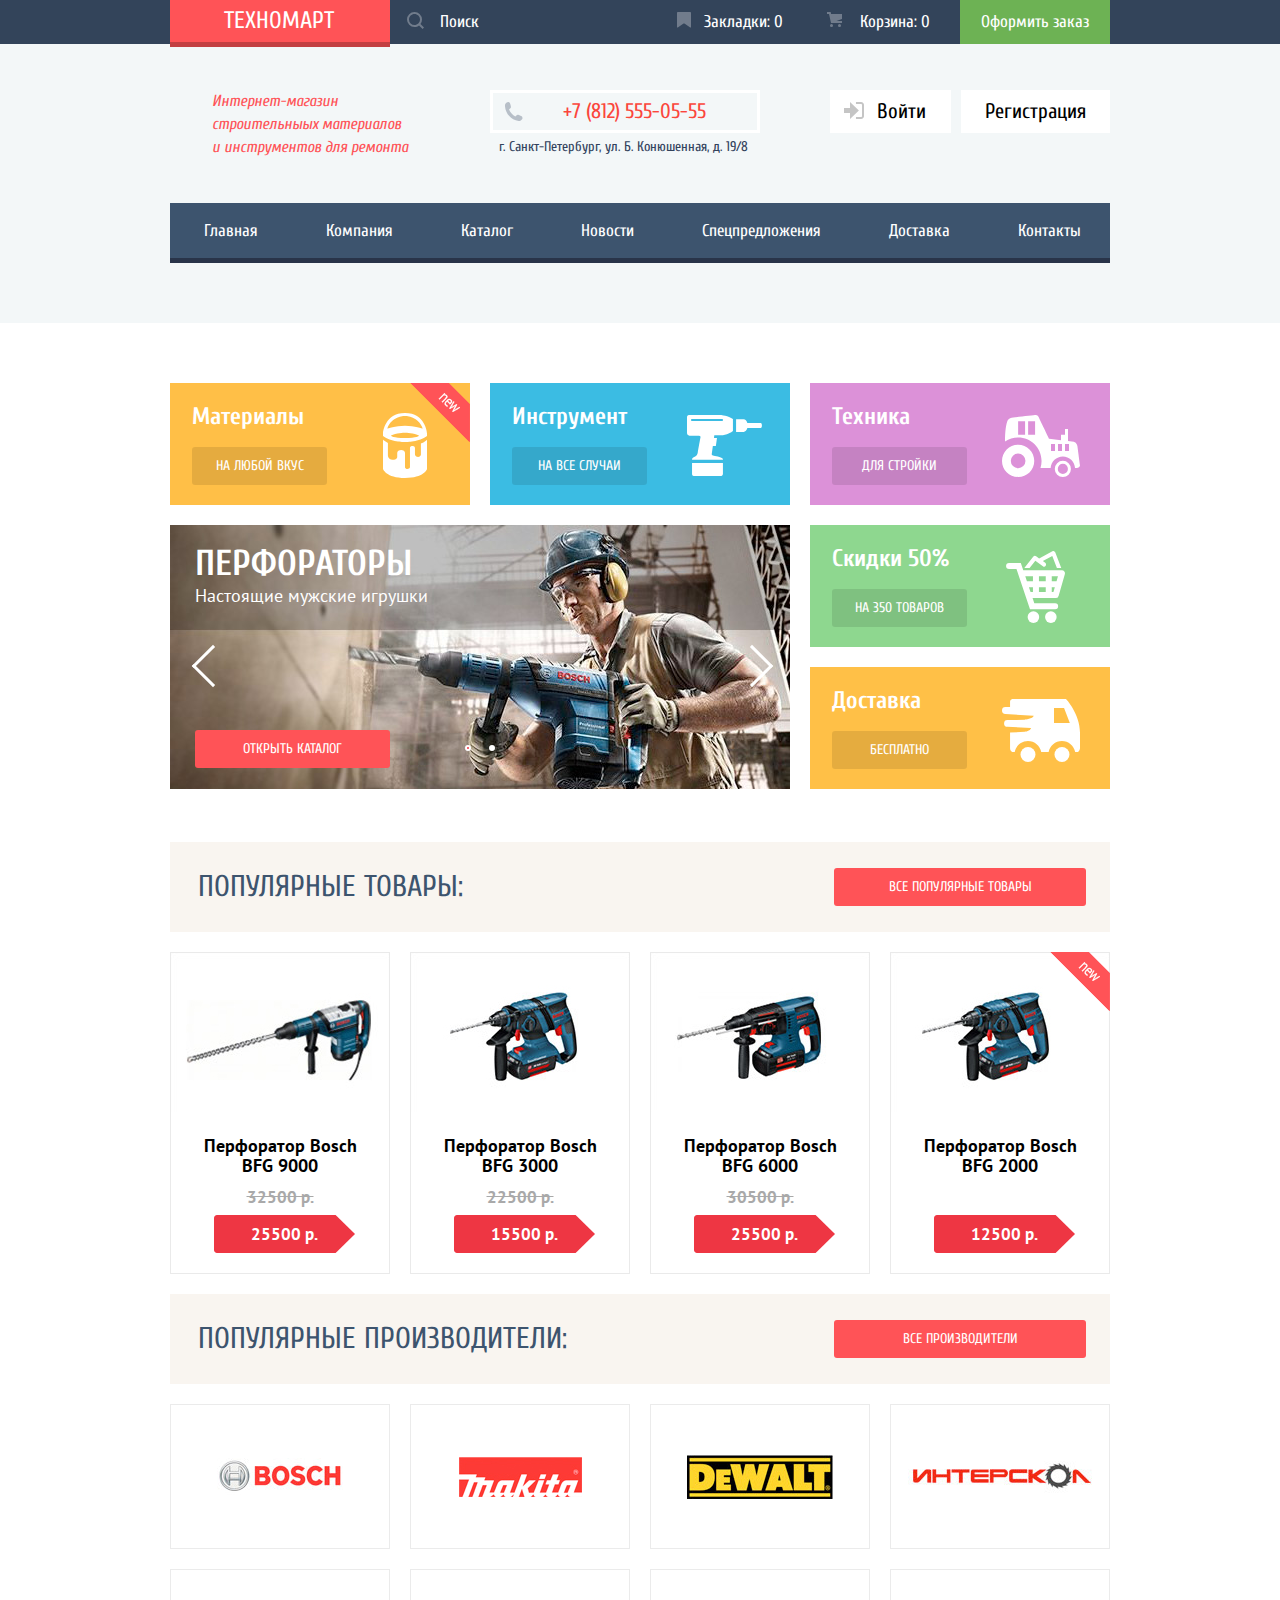
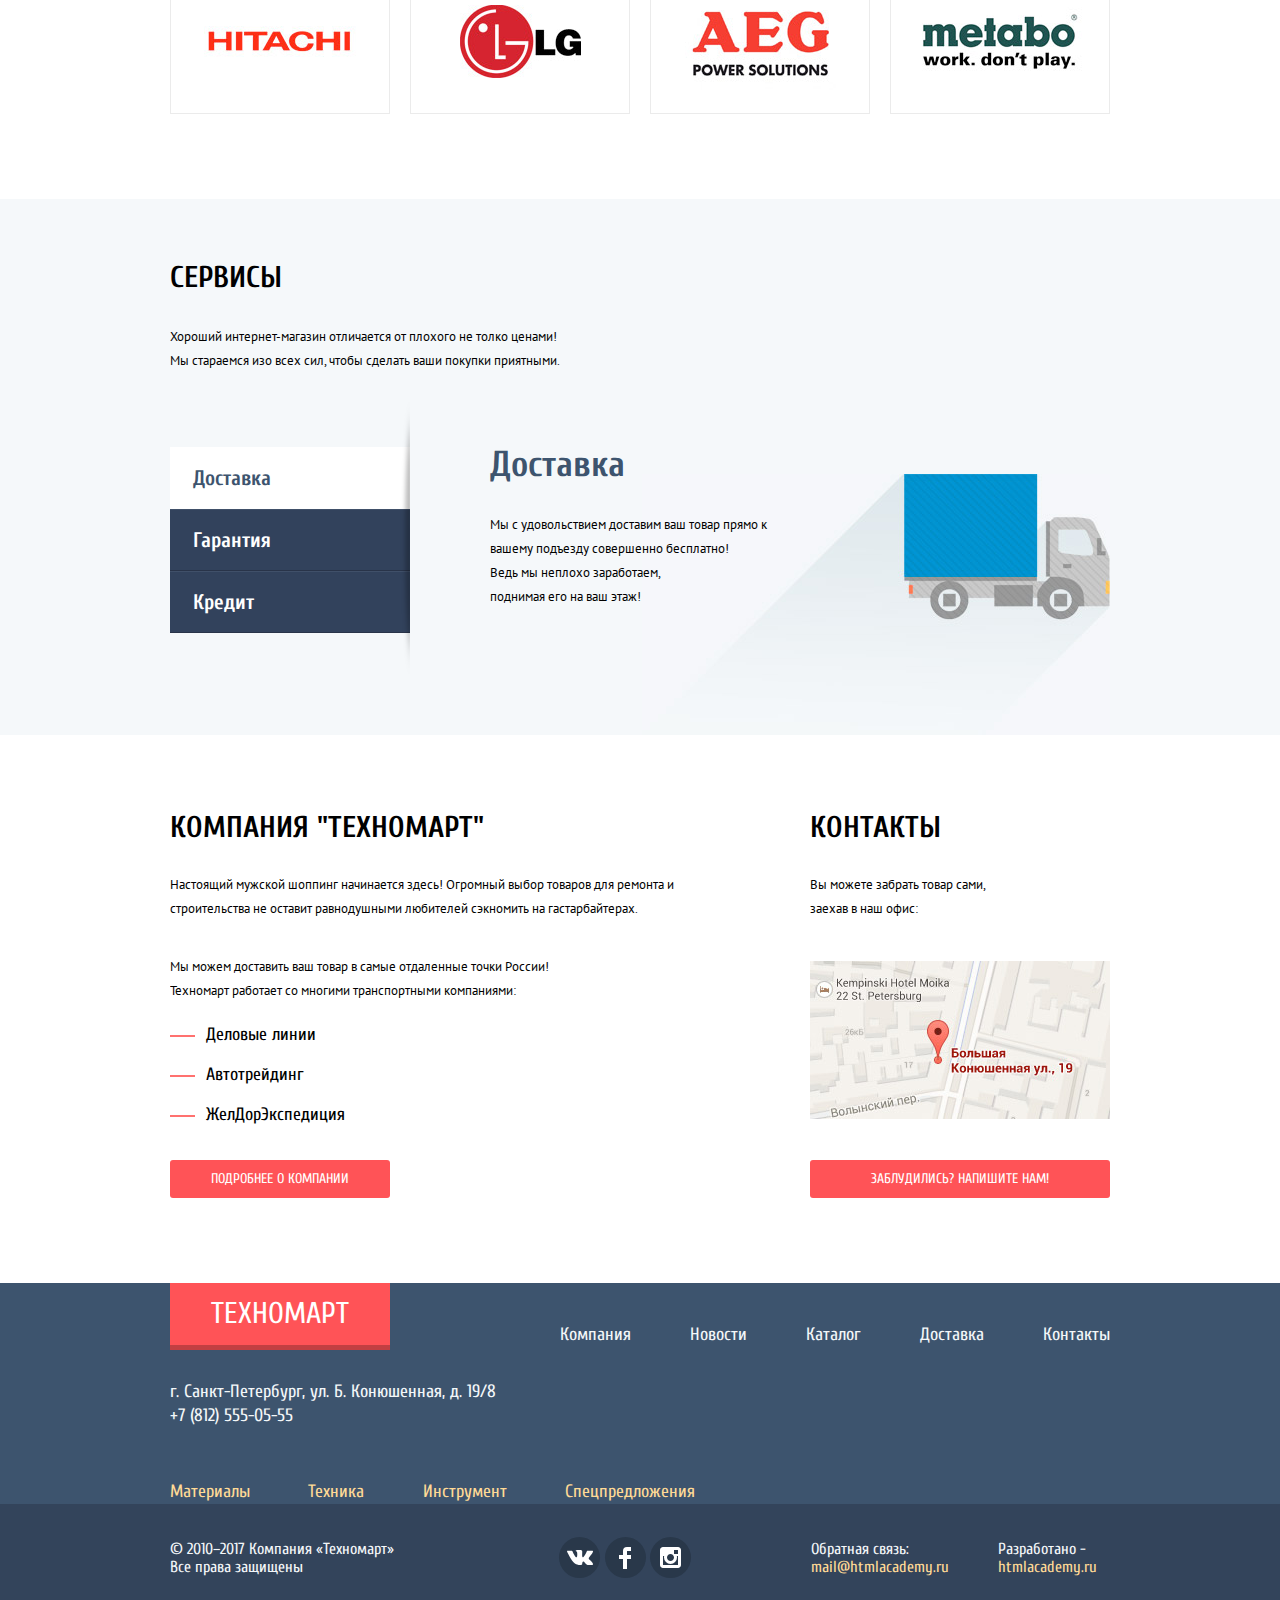
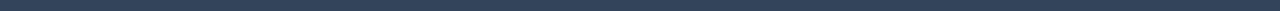
<file: index.html>
<!DOCTYPE html>
<html lang="ru">
  <head>
    <meta charset="utf-8">
    <title>HTML Academy: Техномарт</title>
    <link href="css/normalize.css" rel="stylesheet">
    <link href="https://fonts.googleapis.com/css?family=Cuprum:400,400i,700&amp;subset=cyrillic" rel="stylesheet">
    <link href="https://fonts.googleapis.com/css?family=PT+Sans:400,700&amp;subset=cyrillic" rel="stylesheet">
    <link href="css/style.css" rel="stylesheet">
  </head>
  <body>
    <header class="main-header">
      <div class="top-header">
        <div class="container">
          <div class="header-logo">Техномарт</div>
          <div class="top-header-wrap">
            <form class="search-form" action="#" method="get">
              <input class="search" type="search" placeholder="Поиск">
              <button class="search-btn" type="submit">Найти</button>
            </form>
            <ul class="markers-and-cart">
              <li><a class="markers" href="#">Закладки: 0</a></li>
              <li><a class="cart" href="#">Корзина: 0</a></li>
            </ul>
            <a href="#" class="make-order" >Оформить заказ</a>
          </div>
        </div>
      </div>
      <div class="container">
        <p class="header-title">
          Интернет-магазин строительныых материалов<br>
          и инструментов для ремонта
        </p>
        <section class="header-contacts">
          <h2 class="visually-hidden">Телефон и адрес</h2>
          <div class="phone">
            +7 (812) 555-05-55
          </div>
          <p class="adress">
            г. Санкт-Петербург, ул. Б. Конюшенная, д. 19/8
          </p>
        </section>
        <ul class="user-navigation">
          <li><a href="#" class="sign-in">Войти</a></li>
          <li><a href="#" class="sign-up">Регистрация</a></li>
        </ul>
      </div>
      <nav class="main-navigation container">
        <ul class="site-navigation">
          <li><a href="#">Главная</a></li>
          <li><a href="#">Компания</a></li>
          <li><a href="catalog.html">Каталог</a></li>
          <li><a href="#">Новости</a></li>
          <li><a href="#">Спецпредложения</a></li>
          <li><a href="#">Доставка</a></li>
          <li><a href="#">Контакты</a></li>
        </ul>
      </nav>
    </header>
    <main>
      <h1 class="visually-hidden">Главная страница магазина</h1>
      <section class="categories container">
        <h2 class="visually-hidden">Категории</h2>
        <div class="categories-wrap-left">
          <article class="category materials">
            <h3>Материалы</h3>
            <a href="#" class="button category-btn">На любой вкус</a>
            <div class="flag-new">Новинка</div>
          </article>
          <article class="category instrument">
            <h3>Инструмент</h3>
            <a href="#" class="button category-btn">На все случаи</a>
          </article>
          <article class="slider">
            <input class="visually-hidden" type="radio" id="btn-1" name="toggle" checked>
            <input class="visually-hidden" type="radio" id="btn-2" name="toggle">
            <label for="btn-1" class="arrow-btn left-btn"></label>
            <label for="btn-2" class="arrow-btn right-btn"></label>
            <div class="slider-controls">
              <label for="btn-1"></label>
              <label for="btn-2"></label>
            </div>
            <a href="#" class="button open-catalog">Открыть каталог</a>
            <div class="slides">
              <div class="slide">
                <h3 class="slide-title">Перфораторы</h3>
                <p>Настоящие мужские игрушки</p>
              </div>
              <div class="slide">
                <h3 class="slide-title">Дрели</h3>
                <p>Соседям на радость!</p>
              </div>
            </div>
          </article>
        </div>
        <div class="categories-wrap-right">
          <article class="category technics">
            <h3>Техника</h3>
            <a href="#" class="button category-btn">Для стройки</a>
          </article>
          <article class="category sales">
            <h3>Скидки 50%</h3>
            <a href="#" class="button category-btn">На 350 товаров</a>
          </article>
          <article class="category delivery">
            <h3>Доставка</h3>
            <a href="#" class="button category-btn">Бесплатно</a>
          </article>
        </div>
      </section>
      <section class="popular container">
        <header class="section-head">
          <h2>Популярные товары:</h2>
          <a href="#" class="button all-popular">Все популярные товары</a>
        </header>
        <div class="popular-items">
          <article class="catalog-item">
            <img src="img/bfg-9000.jpg" width="218" height="159" alt="Перфоратор Bosch BFG 9000">
            <h3 class="catalog-item-title">Перфоратор Bosch BFG 9000</h3>
            <p class="old-price">32500 p.</p>
            <a href="#" class="btn-price">25500 p.</a>
            <div class="catalog-item-hover">
              <a href="#" class="button buy-it">Купить</a>
              <button class="button mark-it" type="button">В закладки</button>
            </div>
          </article>
          <article class="catalog-item">
            <img src="img/bfg-3000.jpg" width="218" height="159" alt="Перфоратор Bosch BFG 3000">
            <h3 class="catalog-item-title">Перфоратор Bosch BFG 3000</h3>
            <p class="old-price">22500 p.</p>
            <a href="#" class="btn-price">15500 p.</a>
            <div class="catalog-item-hover">
              <a href="#" class="button buy-it">Купить</a>
              <button class="button mark-it" type="button">В закладки</button>
            </div>
          </article>
          <article class="catalog-item">
            <img src="img/bfg-6000.jpg" width="218" height="159" alt="Перфоратор Bosch BFG 6000">
            <h3 class="catalog-item-title">Перфоратор Bosch BFG 6000</h3>
            <p class="old-price">30500 р.</p>
            <a href="#" class="btn-price">25500 р.</a>
            <div class="catalog-item-hover">
              <a href="#" class="button buy-it">Купить</a>
              <button class="button mark-it" type="button">В закладки</button>
            </div>
          </article>
          <article class="catalog-item">
            <img src="img/bfg-2000.jpg" width="218" height="159" alt="Перфоратор Bosch BFG 2000">
            <div class="flag-new">Новинка</div>
            <h3 class="catalog-item-title">Перфоратор Bosch BFG 2000</h3>
            <p class="old-price"></p>
            <a href="#" class="btn-price">12500 р.</a>
            <div class="catalog-item-hover">
              <a href="#" class="button buy-it">Купить</a>
              <button class="button mark-it" type="button">В закладки</button>
            </div>
          </article>
        </div>
      </section>
      <section class="brands container">
        <header class="section-head">
          <h2>Популярные производители:</h2>
          <a href="#" class="button all-brands">Все производители</a>
        </header>
          <div class="brands-items">
            <div class="brands-row">
              <a href="#" class="brand">
                <img src="img/bosch.jpg" width="126" height="37" alt="Bosch">
              </a>
              <a href="#" class="brand">
                <img src="img/Makita.jpg" width="123" height="40" alt="Makita">
              </a>
              <a href="#" class="brand">
                  <img src="img/DeWALT.jpg" width="146" height="44" alt="DeWalt">
              </a>
              <a href="#" class="brand">
                <img src="img/interskol.jpg" width="184" height="32" alt="Интерскол">
              </a>
            </div>
            <div class="brands-row">
              <a href="#" class="brand">
                <img src="img/Hitachi.jpg" width="169" height="31" alt="Hitachi">
              </a>
              <a href="#" class="brand">
                <img src="img/LG.jpg" width="121" height="73" alt="LG">
              </a>
              <a href="#" class="brand">
                <img src="img/AEG.jpg" width="151" height="96" alt="AEG">
              </a>
              <a href="#" class="brand">
                <img src="img/Metabo.jpg" width="204" height="69" alt="Metabo">
              </a>
            </div>
          </div>
      </section>
      <section class="services">
        <div class="container">
          <h2 class="services-title">Сервисы</h2>
          <p>
            Хороший интернет-магазин отличается от плохого не толко ценами!
            Мы стараемся изо всех сил, чтобы сделать ваши покупки приятными.
          </p>
          <div class="services-slider">
            <input class="visually-hidden" type="radio" id="services-btn-1" name="services-toggle" checked>
            <input class="visually-hidden" type="radio" id="services-btn-2" name="services-toggle">
            <input class="visually-hidden" type="radio" id="services-btn-3" name="services-toggle">
            <div class="left-wrap-slider">
              <div class="services-list">
                <label for="services-btn-1">Доставка</label>
                <label for="services-btn-2">Гарантия</label>
                <label for="services-btn-3">Кредит</label>
              </div>
            </div>
            <div class="services-slides">
              <div class="services-slide">
                <h3 class="services-slide-title">Доставка</h3>
                <p>
                  Мы с удовольствием доставим ваш товар прямо
                  к вашему подъезду совершенно бесплатно!<br>
                  Ведь мы неплохо заработаем,<br>
                  поднимая его на ваш этаж!
                </p>
              </div>
              <div class="services-slide">
                <h3 class="services-slide-title">Гарантия</h3>
                <p>
                  Если купленный у нас товар поломается или заискрит,<br>
                  а также в случае пожара, спровоцированного его возгаранием,<br>
                  вы всегда можете быть уверены в нашей гарантии. Мы обменяем сгоревший товар на новый.<br>
                  Дом уж восстановите как-нибудь сами.
                </p>
              </div>
              <div class="services-slide">
                <h3 class="services-slide-title">Кредит</h3>
                <p>
                  Залезть в долговую яму стало проще!
                  Кредитные консультанты придут вам на помощь.
                </p>
                <a href="#" class="button send-request">Отправить заявку</a>
              </div>
            </div>
          </div>
        </div>
      </section>
      <div class="info-and-contacts container">
        <section class="about-us">
          <h2>Компания "Техномарт"</h2>
          <p>
            Настоящий мужской шоппинг начинается здесь!
            Огромный выбор товаров для ремонта и строительства не оставит равнодушными любителей сэкномить на гастарбайтерах.
          </p>
          <p>
            Мы можем доставить ваш товар в самые отдаленные точки России!
            Техномарт работает со многими транспортными компаниями:
          </p>
          <ul>
            <li>Деловые линии</li>
            <li>Автотрейдинг</li>
            <li>ЖелДорЭкспедиция</li>
          </ul>
          <a href="#" class="button more-about-us">Подробнее о компании</a>
        </section>
        <section class="contacts">
          <h2>Контакты</h2>
          <p>
            Вы можете забрать товар сами,
            заехав в наш офис:
          </p>
          <a href="#" class="map">
            <img src="img/small-map.jpg" width="300" height="158" alt="Большая Конюшенная ул., 19">
          </a>
          <button class="button write-us" type="button">Заблудились? Напишите нам!</button>
        </section>
      </div>
    </main>
    <footer class="main-footer">
      <div class="top-footer container">
        <div class="footer-logo">Техномарт</div>
        <nav class="first-footer-navigation">
          <ul>
            <li><a href="#">Компания</a></li>
            <li><a href="#">Новости</a></li>
            <li><a href="#">Каталог</a></li>
            <li><a href="#">Доставка</a></li>
            <li><a href="#">Контакты</a></li>
          </ul>
        </nav>
        <nav class="second-footer-navigation">
          <ul>
            <li><a href="#">Материалы</a></li>
            <li><a href="#">Техника</a></li>
            <li><a href="#">Инструмент</a></li>
            <li><a href="#">Спецпредложения</a></li>
          </ul>
        </nav>
        <p class="footer-contacts">
          г. Санкт-Петербург, ул. Б. Конюшенная, д. 19/8<br>
          +7 (812) 555-05-55
        </p>
      </div>
      <div class="bottom-footer">
        <div class="container">
          <p class="copyright">
            © 2010–2017 Компания «Техномарт»<br>
            Все права защищены
          </p>
          <section class="socials">
            <h2 class="visually-hidden">Социальные сети</h2>
            <a href="#" class="social-btn social-vk">Вконтакте</a>
            <a href="#" class="social-btn social-fb">Facebook</a>
            <a href="#" class="social-btn social-inst">Instagram</a>
          </section>
          <p class="feedback">
            Обратная связь:<br>
            <a href="#">mail@htmlacademy.ru</a>
          </p>
          <p class="creators">
            Разработано -<br>
            <a href="#">htmlacademy.ru</a>
          </p>
        </div>
      </div>
    </footer>
    <div class="map-popup">
      <!-- <iframe src="https://www.google.com/maps/embed?pb=!1m18!1m12!1m3!1d1998.5991043651586!2d30.320894616097!3d59.938794181876254!2m3!1f0!2f0!3f0!3m2!1i1024!2i768!4f13.1!3m3!1m2!1s0x4696310fca5ba729%3A0xea9c53d4493c879f!2z0JHQvtC70YzRiNCw0Y8g0JrQvtC90Y7RiNC10L3QvdCw0Y8g0YPQuy4sIDE5LCDQodCw0L3QutGCLdCf0LXRgtC10YDQsdGD0YDQsywgMTkxMTg2!5e0!3m2!1sru!2sru!4v1504518621769" width="940" height="446" style="border:0" allowfullscreen></iframe> -->
      <img src="img/map-popup.jpg" width="940" height="446" alt="г. Санкт-Петербург, ул. Б. Конюшенная, д. 19/8">
      <button class="map-close-btn close-btn" type="button">Закрыть</button>
    </div>
    <div class="write-us-form">
      <button class="form-close-btn close-btn" type="button">Закрыть</button>
      <form class="form-contact" action="#" method="post">
        <div class="form-top-wrap">
          <p class="form-name">
            <label for="type-name">Ваше имя:</label>
            <input name="your-name" id="type-name" type="text" placeholder="Представьтесь, пожалуйста">
          </p>
          <p class="form-e-mail">
            <label for="type-e-mail">Ваш e-mail:</label>
            <input name="e-mail" id="type-e-mail" type="email" placeholder="Для отправки ответа">
          </p>
          <p class="form-message">
            <label for="type-message">Текст письма:</label>
            <textarea name="mail-content" id="type-message" rows="7" placeholder="В свободной форме"></textarea>
          </p>
        </div>
        <input class="button send-it" type="submit" value="Отправить">
      </form>
    </div>
    <div class="modal cart-window">
      <div class="top-wrap">
        <button class="cart-close-btn close-btn" type="button">Закрыть</button>
        <p>
          Товар добавлен в корзину!
        </p>
      </div>
      <div class="bottom-wrap">
        <a href="#" class="button checkout">Оформить заказ</a>
        <button class="button continue-shopping" type="button">Продолжить покупки</button>
      </div>
    </div>
    <script src="js/scripts.js">
    </script>
  </body>
</html>
</file>
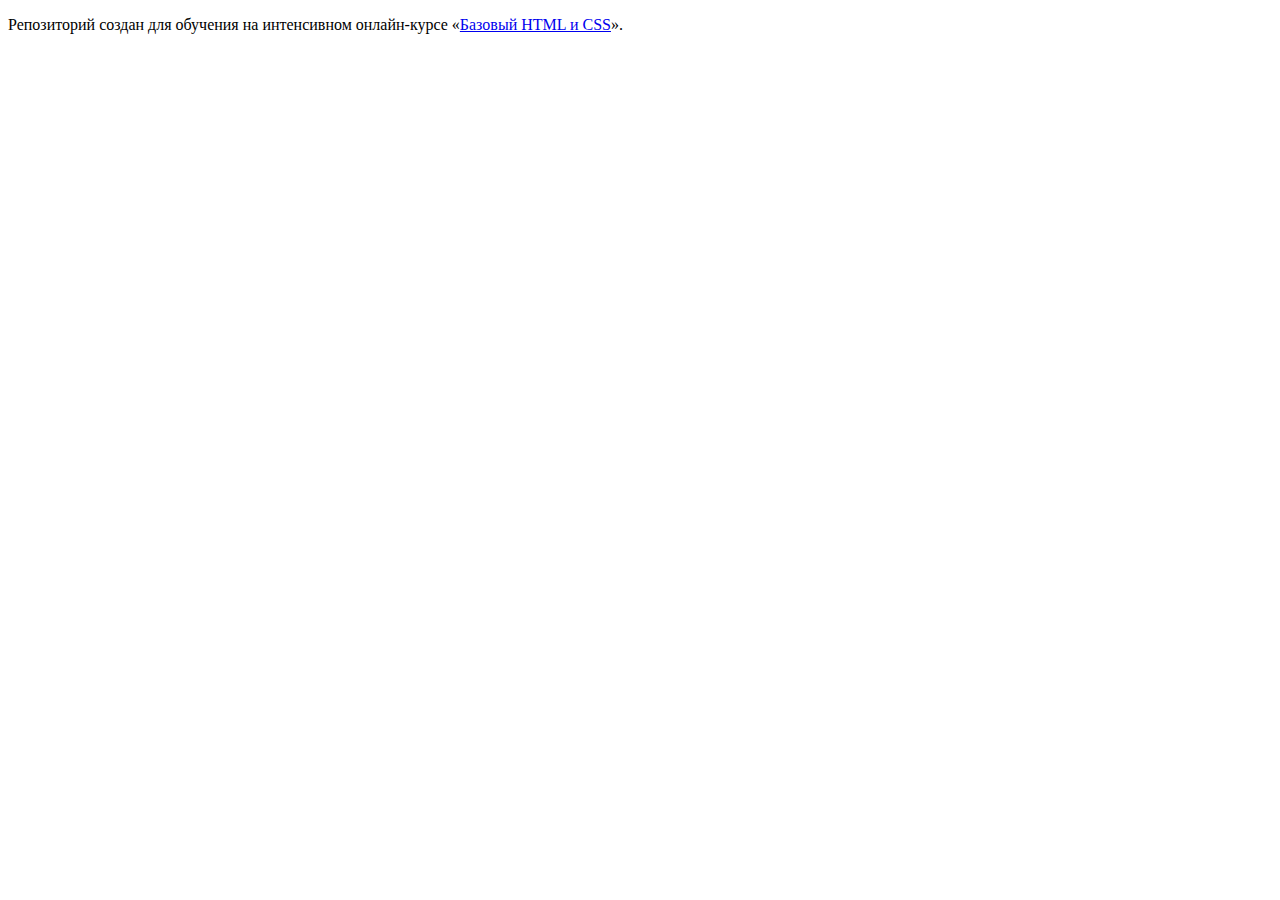
<file: master/index.html>
<!DOCTYPE html>
<html lang="ru">
  <head>
    <meta charset="utf-8">
    <title>HTML Academy: Техномарт</title>
    <base href="https://htmlacademy-htmlcss.github.io/124981-technomart/master/">
</head>
  <body>

    <p>Репозиторий создан для обучения на интенсивном онлайн‑курсе «<a href="https://htmlacademy.ru/intensive/htmlcss">Базовый HTML и CSS</a>».</p>

  </body>
</html>
</file>
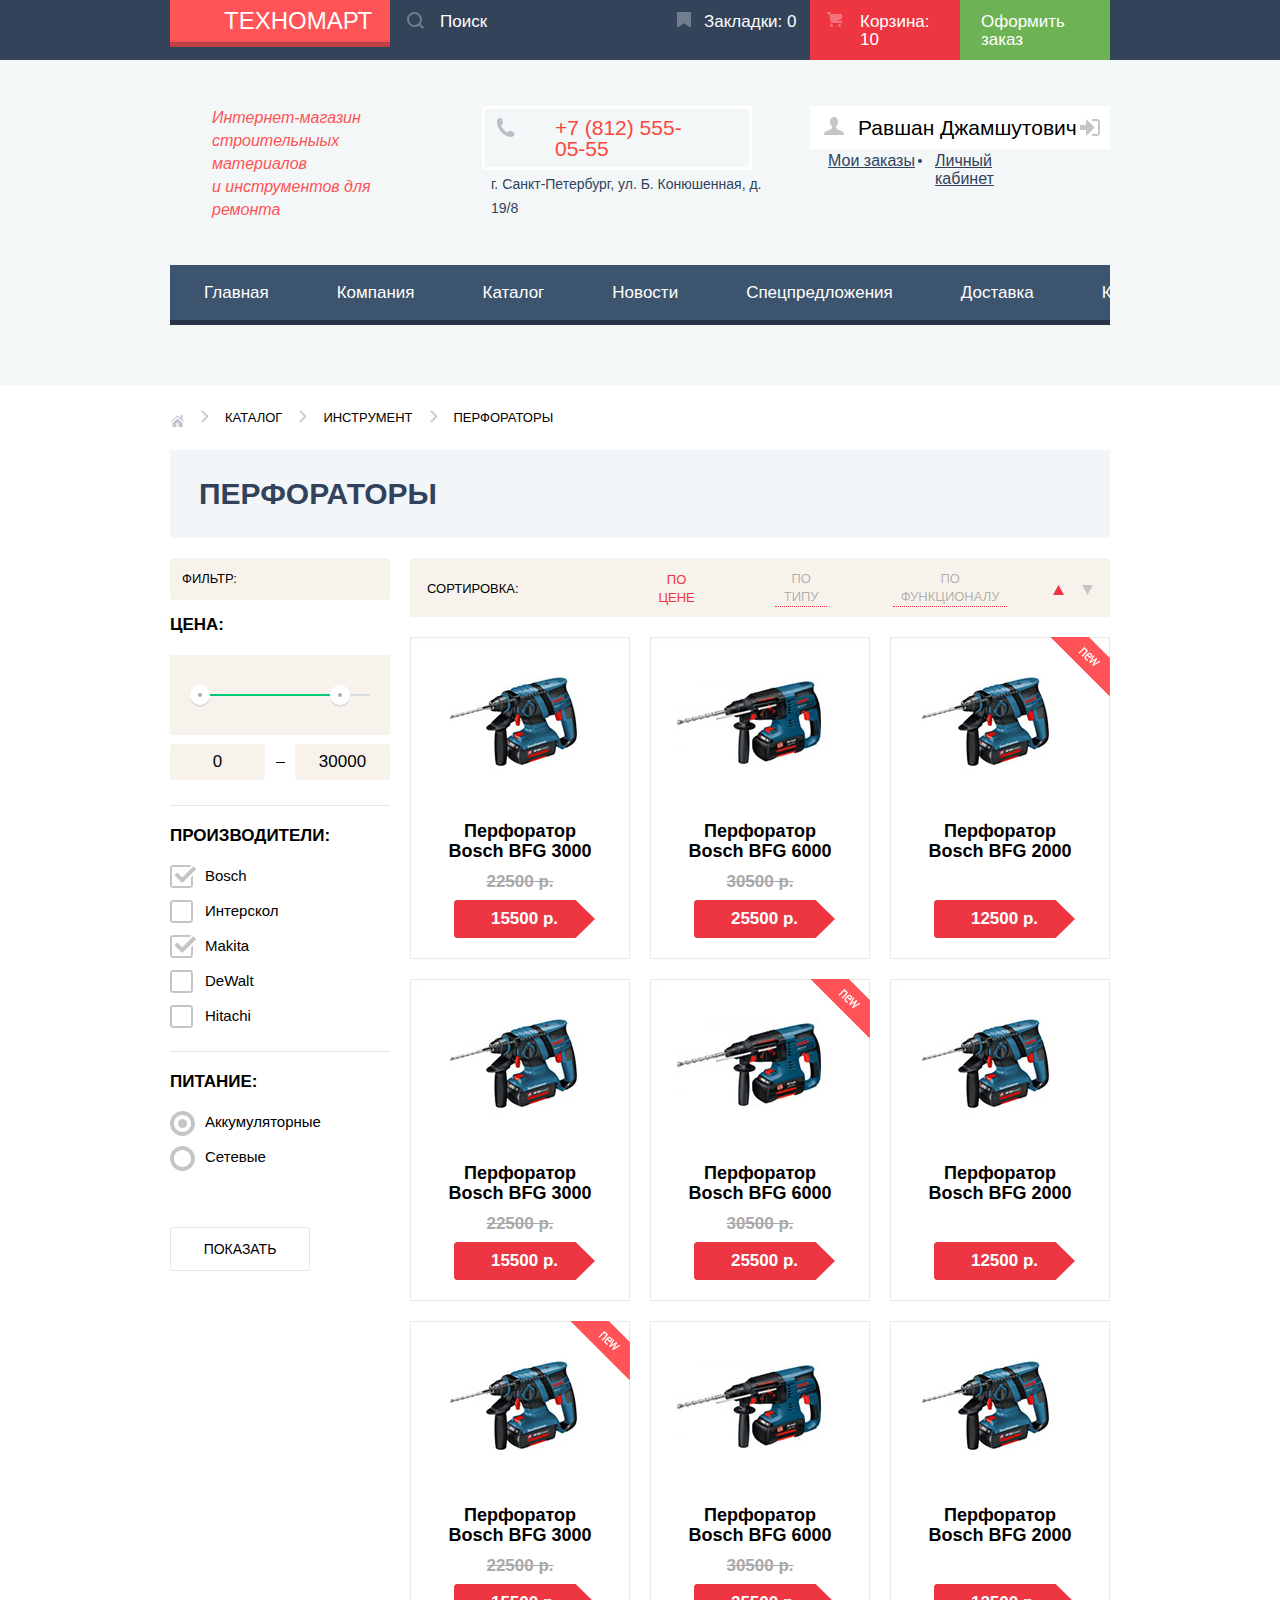
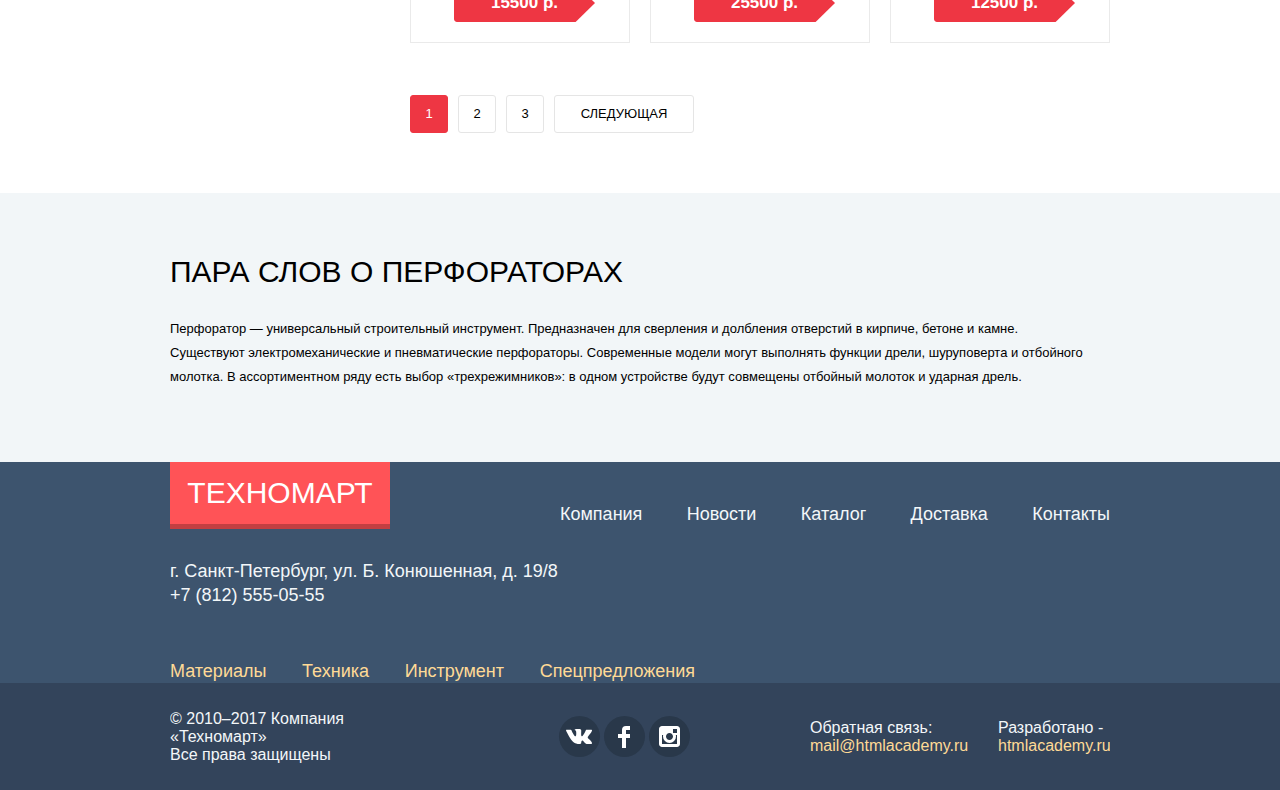
<file: catalog.html>
<!DOCTYPE html>
<html lang="ru">
  <head>
    <meta charset="utf-8">
    <title>HTML Academy: Техномарт - Каталог</title>
    <link href="css/style.css" rel="stylesheet">
  </head>
  <body>
    <header class="main-header current-page-main-header">
      <div class="top-header">
        <div class="container">
          <a href="index.html" class="header-logo">Техномарт</a>
          <div class="top-header-wrap">
            <form class="search-form" action="#" method="get">
              <input class="search" type="search" placeholder="Поиск">
              <button class="search-btn" type="submit">Найти</button>
            </form>
            <ul class="markers-and-cart">
              <li><a class="markers" href="#">Закладки: 0</a></li>
              <li><a class="cart not-empty" href="#">Корзина: 10</a></li>
            </ul>
            <a href="#" class="make-order">Оформить заказ</a>
          </div>
        </div>
      </div>
      <div class="container">
        <p class="header-title">
          Интернет-магазин строительныых материалов<br>
          и инструментов для ремонта
        </p>
        <section class="header-contacts">
          <h2 class="visually-hidden">Телефон и адрес</h2>
          <div class="phone">
            +7 (812) 555-05-55
          </div>
          <p class="adress">
            г. Санкт-Петербург, ул. Б. Конюшенная, д. 19/8
          </p>
        </section>
        <div class="user-block">
          <div class="profile-block">
            <a href="#" class="profile">Равшан Джамшутович</a>
            <a href="#" class="log-out">Выйти</a>
          </div>
          <a href="#" class="my-orders">Мои заказы</a>
          <a href="#" class="my-profile">Личный кабинет</a>
        </div>
      </div>
      <nav class="main-navigation container">
        <ul class="site-navigation">
          <li><a href="#">Главная</a></li>
          <li><a href="#">Компания</a></li>
          <li><a href="#">Каталог</a></li>
          <li><a href="#">Новости</a></li>
          <li><a href="#">Спецпредложения</a></li>
          <li><a href="#">Доставка</a></li>
          <li><a href="#">Контакты</a></li>
        </ul>
      </nav>
    </header>
    <main>
      <div class="container catalog-container">
        <nav class="breadcrumbs">
          <ul>
            <li><a href="#">Главная</a></li>
            <li><a href="#">Каталог</a></li>
            <li><a href="#">Инструмент</a></li>
            <li><a href="#">Перфораторы</a></li>
          </ul>
        </nav>
        <h1 class="catalog-title">Перфораторы</h1>
        <div class="catalog-main-wrap">
          <form class="filters" action="#" method="get">
            <h2>Фильтр:</h2>
            <section class="filter-price">
              <h3>Цена:</h3>
              <div class="range-controls">
                <div class="scale">
                  <div class="bar"></div>
                </div>
                <div class="bar-control bar-control-min"></div>
                <div class="bar-control bar-control-max"></div>
              </div>
              <div class="price-controls">
                <input name="min-price" type="text" value="0">
                <span></span>
                <input name="max-price" type="text" value="30000">
              </div>
            </section>
            <section class="filter-brands">
              <h3>Производители:</h3>
              <p>
                <input class="filter-checkbox visually-hidden" type="checkbox" name="bosch" id="filt-chbox-1" checked>
                <label for="filt-chbox-1">Bosch</label>
              </p>
              <p>
                <input class="filter-checkbox visually-hidden" type="checkbox" name="interskol" id="filt-chbox-2">
                <label for="filt-chbox-2">Интерскол</label>
              </p>
              <p>
                <input class="filter-checkbox visually-hidden" type="checkbox" name="makita" id="filt-chbox-3" checked>
                <label for="filt-chbox-3">Makita</label>
              </p>
              <p>
                <input class="filter-checkbox visually-hidden" type="checkbox" name="dewalt" id="filt-chbox-4">
                <label for="filt-chbox-4">DeWalt</label>
              </p>
              <p>
                <input class="filter-checkbox visually-hidden" type="checkbox" name="hitachi" id="filt-chbox-5">
                <label for="filt-chbox-5">Hitachi</label>
              </p>
            </section>
            <section class="filter-power">
              <h3>Питание:</h3>
              <p>
                <input class="filter-radio" type="radio" name="power-select" id="radio-1" value="battery" checked hidden>
                <label for="radio-1">Аккумуляторные</label>
              </p>
              <p>
                <input class="filter-radio" type="radio" name="power-select" id="radio-2" value="power-net" hidden>
                <label for="radio-2">Сетевые</label>
              </p>
            </section>
            <button class="button show-it" type="submit">Показать</button>
          </form>
          <div class="right-column">
            <section class="sort">
              <h2>Сортировка:</h2>
              <ul class="sort-nav">
                <li>
                  <button class="sort-btn by-price sort-btn-current" type="button">По цене</button>
                </li>
                <li>
                  <button class="sort-btn by-type" type="button">По типу</button>
                </li>
                <li>
                  <button class="sort-btn by-title" type="button">По функционалу</button>
                </li>
                <li>
                  <button class="sort-btn btn-increase" type="button">По возрастанию</button>
                </li>
                <li>
                  <button class="sort-btn btn-decrease" type="button">По убыванию</button>
                </li>
              </ul>
            </section>
            <section class="catalog">
              <h2 class="visually-hidden">Каталог товаров</h2>
                <div class="catalog-row">
                  <article class="catalog-item">
                    <img src="img/bfg-3000.jpg" width="218" height="159" alt="Перфоратор Bosch BFG 3000">
                    <h3 class="catalog-item-title">Перфоратор Bosch BFG 3000</h3>
                    <p class="old-price">22500 p.</p>
                    <a href="#" class="btn-price">15500 p.</a>
                    <div class="catalog-item-hover">
                      <a href="#" class="button buy-it">Купить</a>
                      <button class="button mark-it" type="button">В закладки</button>
                    </div>
                  </article>
                  <article class="catalog-item">
                    <img src="img/bfg-6000.jpg" width="218" height="159" alt="Перфоратор Bosch BFG 6000">
                    <h3 class="catalog-item-title">Перфоратор Bosch BFG 6000</h3>
                    <p class="old-price">30500 р.</p>
                    <a href="#" class="btn-price">25500 р.</a>
                    <div class="catalog-item-hover">
                      <a href="#" class="button buy-it">Купить</a>
                      <button class="button mark-it" type="button">В закладки</button>
                    </div>
                  </article>
                  <article class="catalog-item flag-item">
                    <img src="img/bfg-2000.jpg" width="218" height="159" alt="Перфоратор Bosch BFG 2000">
                    <div class="flag-new">новинка</div>
                    <h3 class="catalog-item-title">Перфоратор Bosch BFG 2000</h3>
                    <p class="old-price"></p>
                    <a href="#" class="btn-price">12500 р.</a>
                    <div class="catalog-item-hover">
                      <a href="#" class="button buy-it">Купить</a>
                      <button class="button mark-it" type="button">В закладки</button>
                    </div>
                  </article>
                </div>
                <div class="catalog-row">
                  <article class="catalog-item">
                    <img src="img/bfg-3000.jpg" width="218" height="159" alt="Перфоратор Bosch BFG 3000">
                    <h3 class="catalog-item-title">Перфоратор Bosch BFG 3000</h3>
                    <p class="old-price">22500 p.</p>
                    <a href="#" class="btn-price">15500 p.</a>
                    <div class="catalog-item-hover">
                      <a href="#" class="button buy-it">Купить</a>
                      <button class="button mark-it" type="button">В закладки</button>
                    </div>
                  </article>
                  <article class="catalog-item flag-item">
                    <img src="img/bfg-6000.jpg" width="218" height="159" alt="Перфоратор Bosch BFG 6000">
                    <div class="flag-new">новинка</div>
                    <h3 class="catalog-item-title">Перфоратор Bosch BFG 6000</h3>
                    <p class="old-price">30500 р.</p>
                    <a href="#" class="btn-price">25500 р.</a>
                    <div class="catalog-item-hover">
                      <a href="#" class="button buy-it">Купить</a>
                      <button class="button mark-it" type="button">В закладки</button>
                    </div>
                  </article>
                  <article class="catalog-item">
                    <img src="img/bfg-2000.jpg" width="218" height="159" alt="Перфоратор Bosch BFG 2000">
                    <h3 class="catalog-item-title">Перфоратор Bosch BFG 2000</h3>
                    <p class="old-price"></p>
                    <a href="#" class="btn-price">12500 р.</a>
                    <div class="catalog-item-hover">
                      <a href="#" class="button buy-it">Купить</a>
                      <button class="button mark-it" type="button">В закладки</button>
                    </div>
                  </article>
                </div>
                <div class="catalog-row">
                  <article class="catalog-item flag-item">
                    <img src="img/bfg-3000.jpg" width="218" height="159" alt="Перфоратор Bosch BFG 3000">
                    <div class="flag-new">новинка</div>
                    <h3 class="catalog-item-title">Перфоратор Bosch BFG 3000</h3>
                    <p class="old-price">22500 p.</p>
                    <a href="#" class="btn-price">15500 p.</a>
                    <div class="catalog-item-hover">
                      <a href="#" class="button buy-it">Купить</a>
                      <button class="button mark-it" type="button">В закладки</button>
                    </div>
                  </article>
                  <article class="catalog-item">
                    <img src="img/bfg-6000.jpg" width="218" height="159" alt="Перфоратор Bosch BFG 6000">
                    <h3 class="catalog-item-title">Перфоратор Bosch BFG 6000</h3>
                    <p class="old-price">30500 р.</p>
                    <a href="#" class="btn-price">25500 р.</a>
                    <div class="catalog-item-hover">
                      <a href="#" class="button buy-it">Купить</a>
                      <button class="button mark-it" type="button">В закладки</button>
                    </div>
                  </article>
                  <article class="catalog-item">
                    <img src="img/bfg-2000.jpg" width="218" height="159" alt="Перфоратор Bosch BFG 2000">
                    <h3 class="catalog-item-title">Перфоратор Bosch BFG 2000</h3>
                    <p class="old-price"></p>
                    <a href="#" class="btn-price">12500 р.</a>
                    <div class="catalog-item-hover">
                      <a href="#" class="button buy-it">Купить</a>
                      <button class="button mark-it" type="button">В закладки</button>
                    </div>
                  </article>
                </div>
            </section>
            <nav class="pages">
              <ul>
                <li>
                  <a class="page-btn current-page">1</a>
                </li>
                <li>
                  <a class="page-btn" href="#">2</a>
                </li>
                <li>
                  <a class="page-btn" href="#">3</a>
                </li>
                <li>
                  <a class="page-btn-next" href="#">Следующая</a>
                </li>
              </ul>
            </nav>
          </div>
        </div>
      </div>
      <div class="wrap">
        <section class="brief-perforators container">
          <h2>Пара слов о перфораторах</h2>
          <p>
            Перфоратор — универсальный строительный инструмент. Предназначен для сверления и долбления отверстий в кирпиче, бетоне и камне.<br>
            Существуют электромеханические и пневматические перфораторы. Современные модели могут выполнять функции дрели, шуруповерта и отбойного молотка.
            В ассортиментном ряду есть выбор «трехрежимников»: в одном устройстве будут совмещены отбойный молоток и ударная дрель.
          </p>
        </section>
      </div>
    </main>
    <footer class="main-footer">
      <div class="top-footer container">
        <a href="index.html" class="footer-logo">Техномарт</a>
        <nav class="first-footer-navigation">
          <ul>
            <li><a href="#">Компания</a></li>
            <li><a href="#">Новости</a></li>
            <li><a href="#">Каталог</a></li>
            <li><a href="#">Доставка</a></li>
            <li><a href="#">Контакты</a></li>
          </ul>
        </nav>
        <nav class="second-footer-navigation">
          <ul>
            <li><a href="#">Материалы</a></li>
            <li><a href="#">Техника</a></li>
            <li><a href="#">Инструмент</a></li>
            <li><a href="#">Спецпредложения</a></li>
          </ul>
        </nav>
        <p class="footer-contacts">
          г. Санкт-Петербург, ул. Б. Конюшенная, д. 19/8<br>
          +7 (812) 555-05-55
        </p>
      </div>
      <div class="bottom-footer">
        <div class="container">
          <p class="copyright">
            © 2010–2017 Компания «Техномарт»<br>
            Все права защищены
          </p>
          <section class="socials">
            <h2 class="visually-hidden">Социальные сети</h2>
            <a href="#" class="social-btn social-vk">Вконтакте</a>
            <a href="#" class="social-btn social-fb">Facebook</a>
            <a href="#" class="social-btn social-inst">Instagram</a>
          </section>
          <p class="feedback">
            Обратная связь:<br>
            <a href="#">mail@htmlacademy.ru</a>
          </p>
          <p class="creators">
            Разработано -<br>
            <a href="#">htmlacademy.ru</a>
          </p>
        </div>
      </div>
    </footer>
    <div class="modal cart-window">
      <div class="top-wrap">
        <button class="cart-close-btn close-btn" type="button">Закрыть</button>
        <p>
          Товар добавлен в корзину!
        </p>
      </div>
      <div class="bottom-wrap">
        <a href="#" class="button checkout">Оформить заказ</a>
        <button class="button continue-shopping" type="button">Продолжить покупки</button>
      </div>
    </div>
    <script src="js/scripts.js">
    </script>
  </body>
</html>
</file>
<file: css/style.css>
body {
  margin: 0;
  padding: 0;
  min-width: 1200px;

  font-family: Cuprum, Arial, sans-serif;
  font-size: 17px;
  line-height: 18px;
  font-weight: 400;
  color: #ffffff;

  background-color: #ffffff;
}

a {
  text-decoration: none;
}

html {
  -webkit-box-sizing: border-box;
          box-sizing: border-box;
}

*,
*:before,
*:after {
  -webkit-box-sizing: inherit;
          box-sizing: inherit;
}

.container {
  width: 940px;
  /*padding: 0 10px;*/
  margin: 0 auto;
  overflow: hidden;
}

.main-header {
  position: relative;
  background-color: #f3f7f8;
  padding-bottom: 60px;
  margin-bottom: 60px;
}

.current-page-main-header {
  margin-bottom: 23px;
}

.top-header {
  background-color: #33445a;
  margin-bottom: 46px;
}

.top-header-wrap {
  display: -webkit-box;
  display: -ms-flexbox;
  display: flex;
  -webkit-box-align: stretch;
      -ms-flex-align: stretch;
          align-items: stretch;
}

.header-logo {
  position: absolute;
  width: 220px;
  padding: 9px 54px;

  background-color: #ff5357;
  border-bottom: 5px solid #c23f42;

  font-size: 24px;
  line-height: 24px;
  text-transform: uppercase;
}

a.header-logo {
  display: block;
  color: #ffffff;
}

a.header-logo:focus,
a.header-logo:hover {
  background-color: #ca2c37;
  border-bottom: 5px solid #9a212a;
  outline: none;
}

a.header-logo:active {
  background-color: #ba2732;
  border-bottom: 5px solid #8e1e26;
}

.search-form {
  position: relative;
  width: 270px;
  margin-left: 220px;
  /*min-height: 44px;*/

  display: -webkit-box;

  display: -ms-flexbox;

  display: flex;
}

.search {
  width: 230px;
  margin: 0;
  padding: 12px 10px;
  min-height: 44px;

  background-color: #33445a;
  border: none;

  font-family: Cuprum, Arial, sans-serif;
  font-size: 17px;
  line-height: 18px;
  font-weight: 400;
  color: #ffffff;

  -webkit-box-ordinal-group: 3;

      -ms-flex-order: 2;

          order: 2;
  -ms-flex-item-align: start;
      align-self: flex-start;
}

.search::-webkit-input-placeholder {
  color: #ffffff;
}

.search:hover {
  background-color: #212a3a;
  outline: none;
}

.search:focus {
  background-color: #ffffff;
  color: #000000;
  outline: none;
}

.search-btn {
  position: relative;
  width: 40px;
  border: none;
  text-indent: -999px;
  overflow: hidden;
  background-color: #33445a;
}

.search-btn::before {
  content: "";
  position: absolute;
  top: 12px;
  left: 17px;
  width: 17px;
  height: 17px;
  opacity: 0.3;
  background: url(../img/icon-search.svg) no-repeat center;
}

.search:hover + .search-btn {
  background-color: #212a3a;
}

.search:hover + .search-btn::before {
  opacity: 1;
}

.search:focus + .search-btn {
  background-color: #ffffff;
}

.search:focus + .search-btn::before {
  background-color: #ffffff;
  opacity: 1;
  background: url(../img/icon-search-red.svg) no-repeat center;
}

.search-btn:hover,
.search-btn:focus {
  outline: none;
}

.markers-and-cart {
  display: -webkit-box;
  display: -ms-flexbox;
  display: flex;

  list-style: none;

  margin: 0;
  padding: 0;
}

.markers-and-cart  li {
  margin: 0;
  padding: 0;
}

.markers-and-cart a {
  display: block;
  width: 150px;
  color: #ffffff;
}

.markers-and-cart a:hover,
.markers-and-cart a:focus {
  background-color: #212a3a;
  outline: none;
}

.markers-and-cart a:active {
  background-color: #161d29;
  color: rgba(255,255,255,0.6);
}

.markers {
  position: relative;
  display: block;
  padding: 13px 10px 11px 44px;
  min-height: 44px;
}

.markers::before {
  position: absolute;
  top: 12px;
  left: 17px;
  content: "";
  width: 14px;
  height: 16px;
  opacity: 0.3;
  background: url(../img/icon-bookmark.svg) no-repeat center;
}

.markers:hover::before,
.markers:focus::before {
  opacity: 1;
}

.markers:active::before {
  opacity: 0.5;
}

.cart {
  position: relative;
  display: block;
  padding: 13px 10px 11px 50px;
  min-height: 44px;
}

.cart::before {
  position: absolute;
  top: 12px;
  left: 17px;
  content: "";
  width: 15px;
  height: 15px;
  opacity: 0.3;
  background: url(../img/icon-cart.svg) no-repeat center;
}

.cart:hover::before,
.cart:focus::before {
  opacity: 1;
}

.cart:active::before {
  opacity: 0.5;
}

.not-empty {
  background-color: #ee3643;
}

.markers-and-cart a.not-empty:focus,
.markers-and-cart a.not-empty:hover {
  background-color: #ca2c37;
}

.markers-and-cart a.not-empty:active {
  background-color: #ba2732;
}
.make-order {
  width: 150px;
  color: #ffffff;
  background-color: #6db254;
  padding: 13px 21px 11px;
  min-height: 44px;
}

.make-order:hover,
.make-order:focus {
  background-color: #5fbb2d;
  outline: none;
}

.make-order:active {
  background-color: #518534;
  color: rgba(255,255,255,0.5);
}

.main-header > .container {
  display: -webkit-box;
  display: -ms-flexbox;
  display: flex;
  -ms-flex-line-pack: start;
      align-content: flex-start;
  /*margin-bottom: 44px;*/
}

.header-title {
  width: 310px;
  margin: 0;
  padding: 0 60px 0 42px;
  margin-right: 10px;

  font-size: 16px;
  line-height: 23px;
  font-style: italic;
  color: #ff5357;
}

.header-contacts {
  width: 310px;
  margin-right: 30px;
}

.visually-hidden {
  position: absolute;

  width: 1px;
  height: 1px;
  margin: -1px;
  border: 0;
  padding: 0;

  clip: rect(0 0 0 0);
  overflow: hidden;
}

.phone {
  position: relative;
  padding: 8px 40px 8px 70px;
  margin-bottom: 2px;
  width: 270px;
  font-size: 21px;
  line-height: 21px;
  color: #fb463c;
  border: 3px solid #ffffff;
}

.phone::before {
  content: "";
  position: absolute;
  top: 9px;
  left: 11px;
  width: 19px;
  height: 19px;
  background: url(../img/icon-phone.svg) no-repeat center;
}

.adress {
  margin: 0;
  padding: 0;
  padding-left: 9px;
  font-size: 14px;
  line-height: 24px;
  color: #32425c;
}

.user-navigation {
  list-style: none;
  display: -webkit-box;
  display: -ms-flexbox;
  display: flex;
  -ms-flex-line-pack: start;
      align-content: flex-start;
  -webkit-box-pack: justify;
      -ms-flex-pack: justify;
          justify-content: space-between;

  width: 280px;
  padding-left: 20px;
  margin: 0;
  padding: 0;
}

.user-navigation li {
  margin: 0;
  padding: 0;
}

.user-navigation a {
  display: block;
  background-color: #ffffff;

  font-size: 21px;
  line-height: 21px;
  color: #000000;
}

.sign-in {
  position: relative;
  width: 121px;
  margin-right: 10px;
  padding: 11px 26px 11px 47px;
}

.sign-in::before {
  position: absolute;
  top: 12px;
  left: 14px;
  content: "";
  width: 20px;
  height: 17px;
  /*opacity: 0.3;*/
  background: url(../img/icon-login.svg) no-repeat center;
}

.sign-in:hover::before {
  background: url(../img/icon-login-hover.svg) no-repeat center;
}

.sign-in:active::before {
  background: url(../img/icon-login.svg) no-repeat center;
}

.sign-up {
  width: 150px;
  padding: 11px 24px;
}

.user-navigation a:hover,
.user-navigation a:focus {
  outline: none;
  color: #ee3643;
}

.user-navigation a:active {
  color: rgba(0,0,0,0.3);
}

.user-block {
  display: flex;
  /*justify-content: space-between;*/
  width: 300px;
  flex-wrap: wrap;
  align-items: flex-start;
  align-content: flex-start;
}

.profile-block {
  display: flex;
  justify-content: space-between;
  align-items: center;
  padding: 11px 10px 11px 14px;
  margin-bottom: 3px;
  width: 300px;
  background-color: #ffffff;
}

.profile {
  position: relative;
  color: #000000;
  font-size: 21px;
  line-height: 21px;
  padding-left: 34px;
}

.profile:focus {
  outline: none;
}

.profile:active {
  color: rgba(0,0,0,0.3);
}

.profile::before {
  position: absolute;
  top: 0;
  left: 0;
  content: "";
  width: 20px;
  height: 18px;
  background: url(../img/icon-user.svg) no-repeat center;
}

.profile:hover::before,
.profile:focus::before {
  background: url(../img/icon-user-hover.svg) no-repeat center;
  outline: none;
}

.profile:active::before {
  background: url(../img/icon-user.svg) no-repeat center;
  outline: none;
}

.log-out {
  text-indent: -9999px;
  width: 20px;
  height: 17px;
  background: url(../img/icon-login.svg) no-repeat center;
}

.log-out:hover,
.log-out:focus {
  background: url(../img/icon-login-hover.svg) no-repeat center;
  outline: none;
}

.log-out:active {
  background: url(../img/icon-login.svg) no-repeat center;
}

.my-orders,
.my-profile {
  margin: 0;
  padding: 0;
  width: 112px;
  color: #32425c;
  font-size: 16px;
  line-height: 18px;
  text-decoration: underline;
}

.my-orders {
  position: relative;
  padding-left: 18px;
  margin-right: 13px;
}

.my-orders:before {
  content: "";
  position: absolute;
  top: 50%;
  right: 0;
  margin-top: -2px;
  width: 4px;
  height: 4px;
  border-radius: 50%;
  background-color: #32425c;
}

.my-orders:hover,
.my-profile:hover,
.my-orders:focus,
.my-profile:focus {
  color: #ee3643;
  outline: none;
}

.my-orders:active,
.my-profile:active {
  color: rgba(50,66,92,0.3);
}

.main-navigation {
  margin-top: 44px;
}

.site-navigation {
  width: 940px;

  margin: 0;
  /*margin-bottom: 60px;*/
  padding: 0;

  display: -webkit-box;

  display: -ms-flexbox;

  display: flex;
  list-style: none;

  background-color: #3d546e;
  border-bottom: 5px solid #293449;
}

.site-navigation li {
  margin: 0;
  padding: 0;
}

.site-navigation a {
  display: block;
  line-height: 17px;
  color: #ffffff;
  padding: 19px 34px;
}

.site-navigation a:hover,
.site-navigation a:focus {
  background-color: #293449;
  outline: none;
}

.site-navigation a:active {
  background-color: #1d2739;
  color: rgba(255,255,255,0.5);
}

.breadcrumbs {
  margin-bottom: 23px;
}

.breadcrumbs ul {
  margin: 0;
  padding: 0;
  display: flex;
  align-items: stretch;
  /*align-content: center;  */
}

.breadcrumbs li {
  margin: 0;
  padding: 0;
  margin-right: 18px;
  padding-right: 23px;
  position: relative;
}

.breadcrumbs li::before {
  content: "";
  position: absolute;
  top: 4px;
  right: 0;
  width: 9px;
  height: 9px;
  border-top: 2px solid #c9cdd4;
  border-right: 2px solid #c9cdd4;
  transform: rotate(45deg);
}

.breadcrumbs li:last-of-type::before {
  display: none;
}

.breadcrumbs li:last-of-type {
  margin: 0;
  padding: 0;
}

.breadcrumbs a {
  display: block;
  font-family: PT Sans, Arial, sans-serif;
  font-size: 13px;
  line-height: 18px;
  text-transform: uppercase;
  color: #000000;
}

.breadcrumbs li:first-of-type a {
  font-size: 0;
  margin-top: 2px;
  width: 14px;
  height: 12px;
  background: url(../img/icon-home.svg) no-repeat center;
}

.right-column {
  width: 700px;
}

.catalog-title {
  margin: 0;
  margin-bottom: 20px;
  padding: 29px;
  background-color: #f2f6f8;
  font-size: 30px;
  line-height: 30px;
  color: #32425c;
  text-transform: uppercase;
}

.catalog-main-wrap {
  display: flex;
  justify-content: space-between;
}

.filters {
  width: 220px;
}

.filters h2 {
  margin: 0;
  margin-bottom: 10px;
  padding: 12px;
  background-color: #f7f3ec;
  border-radius: 3px;
  font-family: PT Sans, Arial, sans-serif;
  font-size: 13px;
  line-height: 18px;
  font-weight: 400;
  text-transform: uppercase;
  color: #000000;
}

.filter-price {
  margin-bottom: 15px;
  padding-bottom: 25px;
  border-bottom: 1px solid #e5e5e5;
}

.filters h3 {
  margin: 0;
  margin-bottom: 15px;
  padding: 0;
  font-family: PT Sans, Arial, sans-serif;
  font-size: 17px;
  line-height: 30px;
  font-weight: 700;
  text-transform: uppercase;
  color: #000000;
}

.range-controls {
  position: relative;
  padding: 39px 20px;
  margin-bottom: 9px;
  background-color: #f7f3ec;
  border-radius: 0 0 3px 3px;
}

.scale {
  min-height: 2px;
  width: 180px;
  background-color: #d7dcde;
}

.bar {
  min-height: 2px;
  width: 150px;
  background-color: #00ca74;
}

.bar-control {
  position: absolute;
  width: 20px;
  height: 20px;
  background-color: #ababab;
  border: 8px solid #ffffff;
  border-radius: 50%;
  box-shadow: 0 2px 0 0 #e0ddd8;
  cursor: pointer;
}

.bar-control-min {
  top: 30px;
  left: 20px;
}

.bar-control-max {
  top: 30px;
  left: 160px;
}

.price-controls {
  display: flex;
  justify-content: space-between;
  align-items: center;
}

.price-controls input {
  outline: none;
  width: 95px;
  padding: 9px;
  border: none;
  border-radius: 3px;
  background-color: #f7f3ec;

  font-family: PT Sans, Arial, sans-serif;
  font-size: 17px;
  line-height: 18px;
  font-weight: 400;
  text-align: center;
}

.price-controls span {
  width: 9px;
  height: 1px;
  background-color: #000000;
}

.filter-brands {
  margin-bottom: 15px;
  padding-bottom: 25px;
  border-bottom: 1px solid #e5e5e5;
}

.filter-brands p {
  margin: 0;
  padding: 0;
  margin-bottom: 15px;
}

.filter-brands p:last-child {
  margin-bottom: 0;
}

.filter-brands label {
  position: relative;
  padding-left: 35px;
  font-family: PT Sans, Arial, sans-serif;
  font-size: 15px;
  line-height: 20px;
  font-weight: 400;
  color: #000000;
}

.filter-brands label::before {
  content: "";
  position: absolute;
  top: -2px;
  left: 0;
  width: 23px;
  height: 23px;
  background: url(../img/checkbox-off.svg) no-repeat center;
}

.filter-checkbox:checked + label::before {
  content: "";
  position: absolute;
  top: -2px;
  left: 0;
  width: 27px;
  height: 23px;
  background: url(../img/checkbox-on.svg) no-repeat center;
}

.filter-power {
  margin-bottom: 60px;
}

.filter-power p {
  margin: 0;
  padding: 0;
  margin-bottom: 15px;
}

.filter-power p:last-child {
  margin-bottom: 0;
}

.filter-power label {
  position: relative;
  padding-left: 35px;
  font-family: PT Sans, Arial, sans-serif;
  font-size: 15px;
  line-height: 20px;
  font-weight: 400;
  color: #000000;
}

.filter-power label::before {
  content: "";
  position: absolute;
  top: -2px;
  left: 0;
  width: 25px;
  height: 25px;
  background: url(../img/radio-off.svg) no-repeat center;
}

.filter-radio:checked + label::before {
  content: "";
  position: absolute;
  top: -2px;
  left: 0;
  width: 25px;
  height: 25px;
  background: url(../img/radio-on.svg) no-repeat center;
}

.right-column {
  width: 700px;
}

.sort {
  display: flex;
  justify-content: space-between;
  align-items: center;
  padding: 12px 17px 10px;
  background-color: #f7f3ec;
  border-radius: 3px;
  margin-bottom: 20px;
}

.sort h2 {
  margin: 0;
  padding: 0;
  width: 122px;
  font-family: PT Sans, Arial, sans-serif;
  font-size: 13px;
  line-height: 18px;
  font-weight: 400;
  text-transform: uppercase;
  color: #000000;
}

.sort-nav {
  list-style: none;
  margin: 0;
  padding: 0;
  display: flex;
  align-items: center;
  width: 443px;
}

.sort-nav li {
  margin: 0;
  padding: 0;
}

.sort-btn {
  margin: 0;
  padding: 0;
  background: none;
  border: none;
  border-bottom: 1px dotted #ee3643;
  font-family: PT Sans, Arial, sans-serif;
  font-size: 13px;
  line-height: 18px;
  font-weight: 400;
  text-transform: uppercase;
  color: rgba(0,0,0,0.3);
  cursor: pointer;
}

.sort-btn:hover {
  color: #000000;
}

.sort-btn-current {
  color: #ee3643;
  border: none;
}

.by-price {
  margin-right: 72px;
}

.by-type {
  margin-right: 66px;
}

.by-title {
  margin-right: 46px;
}

.btn-increase,
.btn-decrease {
  font-size: 0;
  border: none;
  width: 11px;
  height: 10px;
}

.btn-increase {
  background: url(../img/icon-up-dir-curent.svg) no-repeat center;
  margin-right: 18px;
}

.btn-decrease {
  background: url(../img/icon-down-dir.svg) no-repeat center;
}

.btn-decrease:hover {
  background: url(../img/icon-down-dir-hover.svg) no-repeat center;
}

.catalog {
  margin-bottom: 52px;
}

.catalog-row {
  display: flex;
  width: 700px;
  justify-content: space-between;
  margin-bottom: 20px;
  align-items: flex-start;
}

.catalog-row:last-child {
  margin-bottom: 0;
}

.catalog-container {
  overflow: visible;
  margin-bottom: 60px;
}

.pages {
  width: 284px;
}

.pages ul {
  list-style: none;
  margin: 0;
  padding: 0;
  display: flex;
  justify-content: space-between;
}

.pages li {
  margin: 0;
  padding: 0;
}

.page-btn {
  display: block;

  font-family: PT Sans, Arial, sans-serif;
  font-size: 13px;
  line-height: 18px;
  font-weight: 400;
  color: #000000;
  text-align: center;

  width: 38px;
  padding: 9px 13px;
  border: 1px solid #e5e5e5;
  border-radius: 3px;
}

.page-btn-next {
  display: block;

  font-family: PT Sans, Arial, sans-serif;
  font-size: 13px;
  line-height: 18px;
  font-weight: 400;
  color: #000000;
  text-align: center;
  text-transform: uppercase;

  width: 140px;
  padding: 9px 13px;
  border: 1px solid #e5e5e5;
  border-radius: 3px;
}

.page-btn:hover,
.page-btn-next:hover,
.page-btn:focus,
.page-btn-next:focus {
  border: 1px solid #bdc6ca;
}

.page-btn:active,
.page-btn-next:active {
  border: 1px solid #ee3643;
}

.current-page,
.current-page:hover,
.current-page:focus,
.current-page:active {
  background-color: #ee3643;
  border: 1px solid #ee3643;
  color: #ffffff;
}

.wrap {
  background-color: #f2f6f8;
  padding-top: 64px;
  padding-bottom: 73px;
}

.wrap h2 {
  margin: 0;
  margin-bottom: 30px;
  padding: 0;
  font-size: 30px;
  line-height: 30px;
  color: #000000;
  text-transform: uppercase;
  font-weight: 400;
}

.wrap p {
  width: 940px;
  margin: 0;
  padding: 0;

  font-family: PT Sans, Arial, sans-serif;
  font-size: 13px;
  line-height: 24px;
  color: #000000;
}

.categories {
  margin-bottom: 53px;

  display: -webkit-box;

  display: -ms-flexbox;

  display: flex;
  -webkit-box-pack: justify;
      -ms-flex-pack: justify;
          justify-content: space-between;
  -webkit-box-align: start;
      -ms-flex-align: start;
          align-items: flex-start;
}

.categories-wrap-left {
  width: 620px;
  display: -webkit-box;
  display: -ms-flexbox;
  display: flex;
  -webkit-box-orient: horizontal;
  -webkit-box-direction: normal;
      -ms-flex-direction: row;
          flex-direction: row;
  -ms-flex-wrap: wrap;
      flex-wrap: wrap;
  -webkit-box-pack: justify;
      -ms-flex-pack: justify;
          justify-content: space-between;
  -webkit-box-align: start;
      -ms-flex-align: start;
          align-items: flex-start;
}

.categories-wrap-right {
  display: -webkit-box;
  display: -ms-flexbox;
  display: flex;
  -webkit-box-orient: vertical;
  -webkit-box-direction: normal;
      -ms-flex-direction: column;
          flex-direction: column;
  -webkit-box-pack: justify;
      -ms-flex-pack: justify;
          justify-content: space-between;
}

.categories-wrap-right .category:last-child {
  margin-bottom: 0;
}

.materials .flag-new {
  position: absolute;
  top: 0;
  right: 0;
  text-indent: -999px;
  overflow: hidden;
  width: 60px;
  height: 59px;
  background: url(../img/new-flag.png) no-repeat center;
}

.category {
  position: relative;
  width: 300px;
  margin-bottom: 20px;
  padding: 22px;
  padding-top: 19px;
  padding-bottom: 20px;
  /*height: 123px;*/
}

.category h3 {
  margin: 0;
  margin-bottom: 15px;
  padding: 0;
  font-size: 24px;
  line-height: 30px;
  font-weight: 700;
}

.category-btn {
  width: 135px;
  padding: 10px;
  background-color: rgba(0,0,0,0.1);
  border-radius: 3px;
}

.category-btn:hover,
.category-btn:focus {
  background-color: rgba(0,0,0,0.2);
  outline: none;
}

.category-btn:active {
  background-color: rgba(0,0,0,0.3);
}

.button {
  display: block;
  font-family: Cuprum, Arial, sans-serif;
  font-size: 14px;
  line-height: 18px;
  color: #ffffff;
  text-transform: uppercase;
  text-align: center;

  cursor: pointer;
}

.show-it {
  width: 140px;
  color: #000000;
  padding: 12px;
  background: none;
  border: 1px solid #e5e5e5;
  border-radius: 3px;
}

.show-it:hover,
.show-it:focus {
  border: 1px solid #bdc6ca;
  outline: none;
}

.show-it:focus:active {
  border: 1px solid #ee3643;
}

.materials {
  background-color: #ffbf47;
}

.materials::before {
  position: absolute;
  top: 30px;
  right: 43px;
  content: "";
  width: 44px;
  height: 65px;
  background: url(../img/icon-1.svg) no-repeat center;
}

.instrument {
  background-color: #3bbce3;
}

.instrument::before {
  position: absolute;
  content: "";
  top: 32px;
  right: 28px;
  width: 75px;
  height: 61px;
  background: url(../img/icon-2.svg) no-repeat center;
}

.technics {
  background-color: #dc91d8;
}

.technics::before {
  position: absolute;
  content: "";
  top: 25px;
  right: 30px;
  width: 78px;
  height: 76px;
  background: url(../img/icon-3.svg) no-repeat center;
}

.sales {
  background-color: #8ed78f;
}

.sales::before {
  position: absolute;
  content: "";
  top: 26px;
  right: 45px;
  width: 59px;
  height: 72px;
  background: url(../img/icon-4.svg) no-repeat center;
}

.delivery {
  background-color: #ffc047;
}

.delivery::before {
  position: absolute;
  content: "";
  top: 32px;
  right: 30px;
  width: 78px;
  height: 63px;
  background: url(../img/icon-5.svg) no-repeat center;
}

.slider {
  width: 620px;
  position: relative;
}

.arrow-btn {
  position: absolute;
  background-color: none;
  width: 30px;
  height: 30px;
  border-top: 3px solid #ffffff;
  border-right: 3px solid #ffffff;
  z-index: 10;
}

.right-btn {
  top: 126px;
  right: 23px;
  -webkit-transform: rotate(45deg);
      -ms-transform: rotate(45deg);
          transform: rotate(45deg);
}

.left-btn {
  top: 126px;
  left: 28px;
  -webkit-transform: rotate(-135deg);
      -ms-transform: rotate(-135deg);
          transform: rotate(-135deg);
}

.slider-controls {
  width: 30px;
  position: absolute;
  top: 220px;
  left: 295px;
  z-index: 10;
  display: -webkit-box;
  display: -ms-flexbox;
  display: flex;
  -webkit-box-pack: justify;
      -ms-flex-pack: justify;
          justify-content: space-between;
}

.slider-controls label {
  width: 6px;
  height: 6px;
  background-color: #ffffff;
  border: 2px solid #ffffff;
  border-radius: 50%;
}

#btn-1:checked ~ .slider-controls label:nth-child(1) {
  background-color: #ee3643;
}

#btn-2:checked ~ .slider-controls label:nth-child(2) {
  background-color: #ee3643;
}

.slides {
  position: relative;
}

.slide:nth-child(1) {
  position: absolute;
  top: 0;
  left: 0;
  width: 620px;
  height: 266px;
  background: #bdac9c url(../img/slide-1.jpg) no-repeat center;
}

.slide:nth-child(2) {
  display: none;
  position: absolute;
  top: 0;
  left: 0;
  width: 620px;
  height: 266px;
  background: #463d39 url(../img/slide-2.jpg) no-repeat center;
}

.slide-title {
  font-size: 36px;
  line-height: 36px;
  font-weight: 700;
  margin-top: 21px;
  margin-left: 25px;
  margin-bottom: 2px;
  padding: 0;
  text-transform: uppercase;
}

.slide p {
  margin: 0;
  margin-left: 25px;
  padding: 0;
  font-family: PT Sans, Arial, sans-serif;
  font-weight: 400;
  font-size: 18px;
  line-height: 24px;
}

#btn-1:checked ~ .slides .slide:nth-child(1) {
  display: block;
}

#btn-2:checked ~ .slides .slide:nth-child(2) {
  display: block;
}

.open-catalog {
  background-color: #ff5357;
  border-radius: 3px;
  position: absolute;
  left: 25px;
  top: 205px;
  width: 195px;
  padding: 10px;
  z-index: 10;
}

.open-catalog:hover,
.open-catalog:focus {
  background-color: #ca2c37;
  outline: none;
}

.open-catalog:active {
  background-color: #ba2732;
}

section.popular {
  overflow: visible;
}

.section-head {
  background-color: #f9f5f0;
  display: -webkit-box;
  display: -ms-flexbox;
  display: flex;
  -webkit-box-align: center;
      -ms-flex-align: center;
          align-items: center;
  -webkit-box-pack: justify;
      -ms-flex-pack: justify;
          justify-content: space-between;

  margin-bottom: 20px;
}

.section-head h2 {
  margin: 0;
  padding: 0;
  margin-left: 28px;
  margin-top: 30px;
  margin-bottom: 30px;

  font-family: Cuprum, Arial, sans-serif;
  font-size: 30px;
  line-height: 30px;
  font-weight: 400;
  color: #3d546e;
  text-transform: uppercase;
}

.section-head a {
  margin-right: 24px;
}

.all-popular,
.all-brands {
  background-color: #ff5357;
  width: 252px;
  padding: 10px;
  text-align: center;
  border-radius: 3px;
}

.all-popular:hover,
.all-popular:focus {
  background-color: #ca2c37;
  outline: none;
}

.all-popular:active {
  background-color: #ba2732;
}

.popular-items {
  display: -webkit-box;
  display: -ms-flexbox;
  display: flex;
  -ms-flex-wrap: wrap;
      flex-wrap: wrap;
  -webkit-box-pack: justify;
      -ms-flex-pack: justify;
          justify-content: space-between;
  -webkit-box-align: start;
      -ms-flex-align: start;
          align-items: flex-start;

  margin-bottom: 20px;
}

.catalog-item {
  position: relative;
  width: 220px;
  border: 1px solid #eaeaea;
  padding-bottom: 20px;
}

.popular-items .catalog-item:last-child .flag-new {
  position: absolute;
  top: -1px;
  right: -1px;
  text-indent: -999px;
  overflow: hidden;
  width: 60px;
  height: 59px;
  background: url(../img/new-flag.png) no-repeat center;
  z-index: 10;
}

.flag-item .flag-new {
  position: absolute;
  top: -1px;
  right: -1px;
  text-indent: -999px;
  overflow: hidden;
  width: 60px;
  height: 59px;
  background: url(../img/new-flag.png) no-repeat center;
  z-index: 10;
}

.catalog-item img {
  margin-bottom: 20px;
}

.catalog-item-title {
  width: 162px;
  margin: 0 auto;
  margin-bottom: 12px;
  text-align: center;
  min-height: 36px;
  font-family: PT Sans, Arial, sans-serif;
  font-size: 18px;
  line-height: 20px;
  font-weight: 700;
  color: #000000;
}

.old-price {
  width: 100px;
  margin: 0 auto;
  margin-bottom: 9px;
  text-align: center;
  min-height: 18px;;
  font-family: PT Sans, Arial, sans-serif;
  font-size: 17px;
  line-height: 18px;
  font-weight: 700;
  color: #a9a9a9;
  text-decoration: line-through;
}

.btn-price {
  display: block;
  width: 141px;
  height: 38px;
  text-align: center;
  background: url(../img/red-button.svg) no-repeat center;
  margin-left: 43px;

  font-family: PT Sans, Arial, sans-serif;
  font-size: 17px;
  line-height: 38px;
  font-weight: 700;
  color: #ffffff;
}

.catalog-item-hover {
  display: none;
  position: absolute;
  top: -1px;
  left: -1px;

  width: 220px;
  height: 160px;

  padding-top: 45px;
  padding-bottom: 33px;

  background-color: #ffffff;
}

.buy-it {
  position: relative;
  background-color: #63a63e;
  width: 135px;
  text-align: center;
  padding: 9px 8px 7px;
  border-radius: 3px;
  -webkit-box-shadow: 0 3px 0 0 #367315;
          box-shadow: 0 3px 0 0 #367315;
  margin: 0 auto;
  margin-bottom: 10px;
}

.buy-it::before {
  position: absolute;
  top: 10px;
  left: 12px;
  content: "";
  width: 15px;
  height: 15px;
  background: url(../img/icon-cart.svg) no-repeat center;
  opacity: 0.3;
}

.buy-it:hover,
.buy-it:focus {
  background-color: #5fbb2d;
  outline: none;
}

.buy-it:hover::before,
.buy-it:focus::before {
  opacity: 1;
}

.buy-it:active {
  background-color: #518534;
  -webkit-box-shadow: 0 3px 0 0 #518534;
          box-shadow: 0 3px 0 0 #518534;
}

.buy-it:active::before {
  opacity: 1;
}

.mark-it {
  background-color: #ffffff;
  color: #32425c;
  width: 135px;
  text-align: center;
  padding: 7px;
  border: 3px solid #63a63e;
  border-radius: 3px;
  margin: 0 auto;
}

.mark-it:hover,
.mark-it:focus {
  border: 3px solid #32425c;
  outline: none;
}

.mark-it:active {
  opacity: 0.3;
}

.catalog-item:hover {
  border: 1px solid #ffffff;
  -webkit-box-shadow: 0px 10px 25px 0 rgba(41,52,73,0.5);
          box-shadow: 0px 10px 25px 0 rgba(41,52,73,0.5);
}

.catalog-item:hover .catalog-item-hover {
  display: block;
}

section.brands {
  overflow: visible;
  margin-bottom: 85px;
}

.all-brands:hover,
.all-brands:focus {
  background-color: #ca2c37;
  outline: none;
}

.all-brands:active {
  background-color: #ba2732;
}

.brands-row {
  display: -webkit-box;
  display: -ms-flexbox;
  display: flex;
  -ms-flex-wrap: wrap;
      flex-wrap: wrap;
  -webkit-box-pack: justify;
      -ms-flex-pack: justify;
          justify-content: space-between;
  -webkit-box-align: start;
      -ms-flex-align: start;
          align-items: flex-start;
  -ms-flex-line-pack: justify;
      align-content: space-between;
  margin-bottom: 20px;
}

.brands-row:last-child {
  margin-bottom: 0;
}

.brand {
  display: -webkit-box;
  display: -ms-flexbox;
  display: flex;
  width: 220px;
  height: 145px;
  border: 1px solid #ebebeb;
}

.brand img {
  margin: auto;
}

.brand:hover,
.brand:focus {
  border: 1px solid #ffffff;
  -webkit-box-shadow: 0 10px 25px 0 rgba(41,52,71,0.5);
          box-shadow: 0 10px 25px 0 rgba(41,52,71,0.5);
  outline: none;
}

.brand:active {
  border: 1px solid #ffffff;
  -webkit-box-shadow: 0 4px 10px 0 rgba(41,52,71,0.5);
          box-shadow: 0 4px 10px 0 rgba(41,52,71,0.5);
  outline: none;
}

.brand:active img {
  opacity: 0.3;
}

.services {
  background-color: #f5f8fa;
  margin-bottom: 78px;
}

.services-title {
  width: 160px;
  margin: 0;
  padding: 0;
  margin-top: 64px;
  margin-bottom: 32px;
  font-size: 30px;
  line-height: 30px;
  color: #000000;
  text-transform: uppercase;
}

.services p {
  width: 400px;
  margin: 0;
  padding: 0;
  margin-bottom: 74px;
  font-family: PT Sans, Arial, sans-serif;
  font-size: 13px;
  line-height: 24px;
  color: #000000;
}

.services-slider {
  display: -webkit-box;
  display: -ms-flexbox;
  display: flex;
  -webkit-box-align: stretch;
      -ms-flex-align: stretch;
          align-items: stretch;
  -webkit-box-pack: justify;
      -ms-flex-pack: justify;
          justify-content: space-between;
}

.left-wrap-slider {
  width: 240px;
}

.services-list {
  position: relative;
  width: 240px;
  overflow: visible;
}

.services-list::before {
  content: "";
  position: absolute;
  top: -45px;
  right: 0;
  width: 10px;
  height: 272px;
  background: url(../img/services-shadow.png) no-repeat center;

}

.services-list label {
  display: block;
  width: 240px;
  margin: 0;
  padding: 15px 23px 15px;
  background-color: #32425c;
  border-top: 1px solid #405069;
  border-bottom: 1px solid #293449;

  font-size: 21px;
  line-height: 30px;
  font-weight: 700;
}

.services-list label:hover {
  background-color: #293449;
}

#services-btn-1:checked ~ .left-wrap-slider label[for="services-btn-1"] {
  background-color: #ffffff;
  border-top: 1px solid #ffffff;
  border-bottom: 1px solid #ffffff;
  color: #3d546e;
}

#services-btn-2:checked ~ .left-wrap-slider label[for="services-btn-2"] {
  background-color: #ffffff;
  border-top: 1px solid #ffffff;
  border-bottom: 1px solid #ffffff;
  color: #3d546e;
}

#services-btn-3:checked ~ .left-wrap-slider label[for="services-btn-3"] {
  background-color: #ffffff;
  border-top: 1px solid #ffffff;
  border-bottom: 1px solid #ffffff;
  color: #3d546e;
}

.services-slides {
  position: relative;
  width: 620px;
  min-height: 288px;
}

.services-slide {
  position: absolute;
  top: 0;
  left: 0;
  width: 620px;
  min-height: 288px;
}

.services-slide:nth-child(1) {
  display: none;
  background: url(../img/delivery-slide.jpg) no-repeat right bottom;
}

.services-slide:nth-child(2) {
  display: none;
  background: url(../img/garanty-slide.jpg) no-repeat right bottom;
}

.services-slide:nth-child(3) {
  display: none;
  background: url(../img/credit-slide.jpg) no-repeat right bottom;
}

.services-slide-title {
  width: 160px;
  margin: 0;
  padding: 0;
  margin-bottom: 30px;
  font-size: 36px;
  line-height: 36px;
  color: #3d546e;
}

.services-slide p {
  width: 280px;
  margin: 0;
  padding: 0;
}

.services-slide:nth-child(2) p {
  width: 380px;
}

.send-request {
  width: 195px;
  margin-top: 30px;
  padding: 10px;
  text-align: center;
  border-radius: 3px;
  background-color: #ff5357;
}

.send-request:hover,
.send-request:focus {
  background-color: #ca2c37;
  outline: none;
}

.send-request:active {
  background-color: #ba2732;
}

#services-btn-1:checked ~ .services-slides .services-slide:nth-child(1) {
  display: block;
}

#services-btn-2:checked ~ .services-slides .services-slide:nth-child(2) {
  display: block;
}

#services-btn-3:checked ~ .services-slides .services-slide:nth-child(3) {
  display: block;
}

.info-and-contacts {
  display: -webkit-box;
  display: -ms-flexbox;
  display: flex;
  -webkit-box-pack: justify;
      -ms-flex-pack: justify;
          justify-content: space-between;
}

.about-us {
  width: 540px;
  padding-bottom: 85px;
}

.about-us h2 {
  width: 320px;
  margin: 0;
  padding: 0;
  margin-bottom: 30px;
  font-size: 30px;
  line-height: 30px;
  color: #000000;
  text-transform: uppercase;
}

.about-us p {
  margin: 0;
  padding: 0;
  font-family: PT Sans, Arial, sans-serif;
  font-size: 13px;
  line-height: 24px;
  color: #000000;
}

.about-us p:nth-of-type(1) {
  width: 540px;
  margin-bottom: 34px;
}

.about-us p:nth-of-type(2) {
  width: 400px;
  margin-bottom: 22px;
}

.about-us ul {
  margin: 0;
  margin-bottom: 35px;
  padding: 0;
  list-style: none;
  width: 220px;
}

.about-us li {
  position: relative;
  margin: 0;
  padding: 0;
  margin-bottom: 20px;
  padding-left: 36px;
  font-size: 18px;
  line-height: 20px;
  color: #000000;
}

.about-us li::before {
  content: "";
  position: absolute;
  top: 10px;
  left: 0;
  width: 25px;
  height: 2px;
  background-color: #ff716f;
}

.about-us li:last-child {
  margin-bottom: 0;
}

.more-about-us {
  width: 220px;
  padding: 10px;
  text-align: center;
  border-radius: 3px;
  background-color: #ff5357;
}

.more-about-us:hover,
.more-about-us:focus {
  background-color: #ca2c37;
  outline: none;
}

.more-about-us:active {
  background-color: #ba2732;
}

.contacts {
  width: 300px;
}

.contacts h2 {
  width: 140px;
  margin: 0;
  padding: 0;
  margin-bottom: 30px;
  font-size: 30px;
  line-height: 30px;
  color: #000000;
  text-transform: uppercase;
}

.contacts p {
  width: 180px;
  margin: 0;
  padding: 0;
  margin-bottom: 40px;
  font-family: PT Sans, Arial, sans-serif;
  font-size: 13px;
  line-height: 24px;
  color: #000000;
}

.map {
  display: block;
  margin-bottom: 37px;
}

.write-us {
  width: 300px;
  padding: 10px;
  text-align: center;
  border-radius: 3px;
  border: none;
  background-color: #ff5357;
}

.write-us:hover,
.write-us:focus {
  background-color: #ca2c37;
  outline: none;
}

.write-us:active {
  background-color: #ba2732;
}

.main-footer {
  background-color: #3d546e;
}

.top-footer {
  display: -webkit-box;
  display: -ms-flexbox;
  display: flex;
  -ms-flex-wrap: wrap;
      flex-wrap: wrap;
  -webkit-box-align: start;
      -ms-flex-align: start;
          align-items: flex-start;
}

.footer-logo {
  width: 220px;
  margin-right: 170px;
  margin-bottom: 30px;
  padding: 16px;
  text-align: center;
  border-bottom: 5px solid #c23f42;
  background-color: #ff5357;

  font-size: 30px;
  line-height: 30px;
  text-transform: uppercase;
}

a.footer-logo {
  display: block;
  color: #ffffff;
}

a.footer-logo:focus,
a.footer-logo:hover {
  background-color: #ca2c37;
  border-bottom: 5px solid #9a212a;
  outline: none;
}

a.footer-logo:active {
  background-color: #ba2732;
  border-bottom: 5px solid #8e1e26;
}

.first-footer-navigation ul {
  list-style: none;
  width: 550px;
  margin: 0;
  margin-top: 40px;
  padding: 0;

  display: -webkit-box;

  display: -ms-flexbox;

  display: flex;
  -webkit-box-pack: justify;
      -ms-flex-pack: justify;
          justify-content: space-between;
}

.first-footer-navigation a {
  font-size: 18px;
  line-height: 24px;
  color: #f3f7f9;
}

.first-footer-navigation a:hover,
.first-footer-navigation a:focus {
  text-decoration: underline;
  outline: none;
}

.first-footer-navigation a:active {
  color: rgba(241,245,247,0.5);
  text-decoration: none;
}

.second-footer-navigation {
  -webkit-box-ordinal-group: 3;
      -ms-flex-order: 2;
          order: 2;
}

.second-footer-navigation ul {
  list-style: none;
  width: 525px;
  margin: 0;
  padding: 0;

  display: -webkit-box;

  display: -ms-flexbox;

  display: flex;
  -webkit-box-pack: justify;
      -ms-flex-pack: justify;
          justify-content: space-between;
}

.second-footer-navigation a {
  font-size: 18px;
  line-height: 24px;
  color: #ffda96;
}

.second-footer-navigation a:hover,
.second-footer-navigation a:focus {
  text-decoration: underline;
  outline: none;
}

.second-footer-navigation a:active {
  color: rgba(255,209,128,0.5);
  text-decoration: none;
}

.footer-contacts {
  margin: 0;
  padding: 0;
  margin-right: 92px;
  margin-bottom: 52px;
  font-size: 18px;
  line-height: 24px;
  color: #f3f7f9;
}

.bottom-footer {
  background-color: #33445b;
}

.bottom-footer .container {
  display: -webkit-box;
  display: -ms-flexbox;
  display: flex;
  -webkit-box-align: center;
      -ms-flex-align: center;
          align-items: center;
  min-height: 107px;
}

.bottom-footer p {
  font-size: 16px;
  line-height: 18px;
  color: #f3f7f9;
}

.copyright {
  width: 240px;
  margin: 0;
  padding: 0;
  margin-right: 150px;
}

.socials {
  display: -webkit-box;
  display: -ms-flexbox;
  display: flex;
  -webkit-box-pack: justify;
      -ms-flex-pack: justify;
          justify-content: space-between;
  -ms-flex-item-align: center;
      align-self: center;
  width: 132px;
  margin-right: 120px;
}

.socials a {
  display: -webkit-box;
  display: -ms-flexbox;
  display: flex;
  width: 41px;
  height: 41px;
  background-color: #29384a;
  border-radius: 50%;
  font-size: 0;
  color: #ffffff;
}

.socials a:hover,
.socials a:focus,
.socials a:active {
  background-color: #ee3643;
  outline: none;
}

.social-vk::before {
  content: "";
  width: 26px;
  height: 15px;
  margin: auto;
  background: url(../img/icon-vk.svg) no-repeat center;
}

.social-fb::before {
  content: "";
  width: 12px;
  height: 22px;
  margin: auto;
  background: url(../img/icon-fb.svg) no-repeat center;
}

.social-inst::before {
  content: "";
  width: 21px;
  height: 21px;
  margin: auto;
  background: url(../img/icon-insta.svg) no-repeat center;
}

.feedback {
  width: 140px;
  margin: 0;
  padding: 0;
  margin-right: 20px;
}

.creators {
  width: 140px;
  margin: 0;
  padding: 0;
  padding-left: 28px;
}

.creators a,
.feedback a {
  font-size: 16px;
  line-height: 18px;
  color: #ffda96;
}

.creators a:hover,
.creators a:focus,
.feedback a:hover,
.feedback a:focus {
  text-decoration: underline;
  outline: none;
}

.creators a:active,
.feedback a:active {
  text-decoration: none;
  color: #ee3643;
}

.map-popup {
  display: none;
  width: 940px;
  height: 446px;
  position: fixed;
  left: 50%;
  margin-left: -470px;
  bottom: 361px;
  z-index: 2000;
  -webkit-box-shadow: 0 0 16px 2px rgba(47,42,43,0.5);
          box-shadow: 0 0 16px 2px rgba(47,42,43,0.5);
}

.close-btn {
  width: 21px;
  height: 21px;
  border: none;
  background: url(../img/form-2.svg) no-repeat center;
  text-indent: -9999px;
  cursor: pointer;
  outline: none;
}

.map-close-btn {
  position: absolute;
  top: 9px;
  right: 9px;
  z-index: 3000;
}

.map-popup iframe {
  position: absolute;
  top: 0;
  left: 0;
}

.write-us-form {
  display: none;
  width: 620px;
  background-color: #f4f4f4;
  position: fixed;
  left: 50%;
  margin-left: -310px;
  bottom: 200px;
  z-index: 2000;
  border-top: 7px solid #ee3643;
  -webkit-box-shadow: 0 20px 40px 0px rgba(0,1,1,0.7);
          box-shadow: 0 20px 40px 0px rgba(0,1,1,0.7);
}

.form-close-btn {
  position: absolute;
  top: 9px;
  right: 9px;
}

.form-top-wrap {
  display: -webkit-box;
  display: -ms-flexbox;
  display: flex;
  -ms-flex-wrap: wrap;
      flex-wrap: wrap;
  -webkit-box-pack: justify;
      -ms-flex-pack: justify;
          justify-content: space-between;
  background-color: #ffffff;
  padding-left: 80px;
  padding-right: 80px;
}

.form-name {
  margin: 0;
  padding: 0;
  width: 220px;
  margin-top: 45px;
}

.form-name input {
  width: 220px;
  padding: 10px 12px;
  border-radius: 3px;
  border: 2px solid #dee3e4;
}

.form-e-mail {
  margin: 0;
  padding: 0;
  width: 220px;
  margin-top: 45px;
}

.form-e-mail input {
  width: 220px;
  padding: 10px 12px;
  border-radius: 3px;
  border: 2px solid #dee3e4;
}

.form-message {
  width: 440px;
  margin: 0;
  padding: 0;
  margin-top: 20px;
}

.form-message textarea {
  width: 460px;
  padding: 10px 12px;
  border-radius: 3px;
  border: 2px solid #dee3e4;
  margin-bottom: 36px;
  resize: none;
}

.form-contact label {
  display: block;
  margin-bottom: 10px;
  font-size: 18px;
  line-height: 18px;
  color: #000000;
}

.write-us-form input,
.write-us-form textarea {
  font-family: PT Sans, Arial, sans-serif;
  font-size: 13px;
  line-height: 18px;
  color: #000000;
}

input.send-it {
  width: 460px;
  margin: 37px auto;
  padding: 10px;
  text-align: center;
  border: none;
  border-radius: 3px;
  background-color: #ee3643;

  font-family: Cuprum, Arial, sans-serif;
  font-size: 14px;
  line-height: 18px;
  color: #ffffff;
  text-transform: uppercase;
}

input.send-it:hover,
input.send-it:focus {
  background-color: #ca2c37;
  outline: none;
}

input.send-it:active {
  background-color: #ba2732;
}

.cart-window {
  display: none;
  position: fixed;
  width: 620px;
  top: 370px;
  left: 50%;
  margin-left: -310px;
  background-color: #ffffff;
  border-top: 7px solid #ee3643;
  box-shadow: 0 20px 40px 0 rgba(41,52,73,0.75);
  z-index: 2000;
}

.cart-close-btn {
  position: absolute;
  top: 9px;
  right: 9px;
  cursor: pointer;
}

.top-wrap {
  position: relative;
  padding: 62px 124px 68px 178px;
}

.top-wrap::before {
  content: "";
  position: absolute;
  top: 48px;
  left: 81px;
  width: 66px;
  height: 66px;
  background: url(../img/form-1.svg) no-repeat center;
}

.top-wrap p {
  margin: 0;
  padding: 0;

  font-size: 30px;
  line-height: 34px;
  color: #000000;
}

.bottom-wrap {
  background-color: #f1f1f1;
  padding: 37px 80px;

  display: flex;
  justify-content: space-between;
}

.checkout,
.continue-shopping {
  width: 220px;
  padding: 12px 9px;
  font-size: 14px;
  line-height: 18px;
  text-transform: uppercase;
  text-align: center;
  border-radius: 3px;
}

.checkout {
  background-color: #ee3643;
  color: #ffffff;
}

.continue-shopping {
  background-color: #ffffff;
  color: #000000;
  cursor: pointer;
  border: none;
}

.modal-show {
  display: block;
}
</file>
